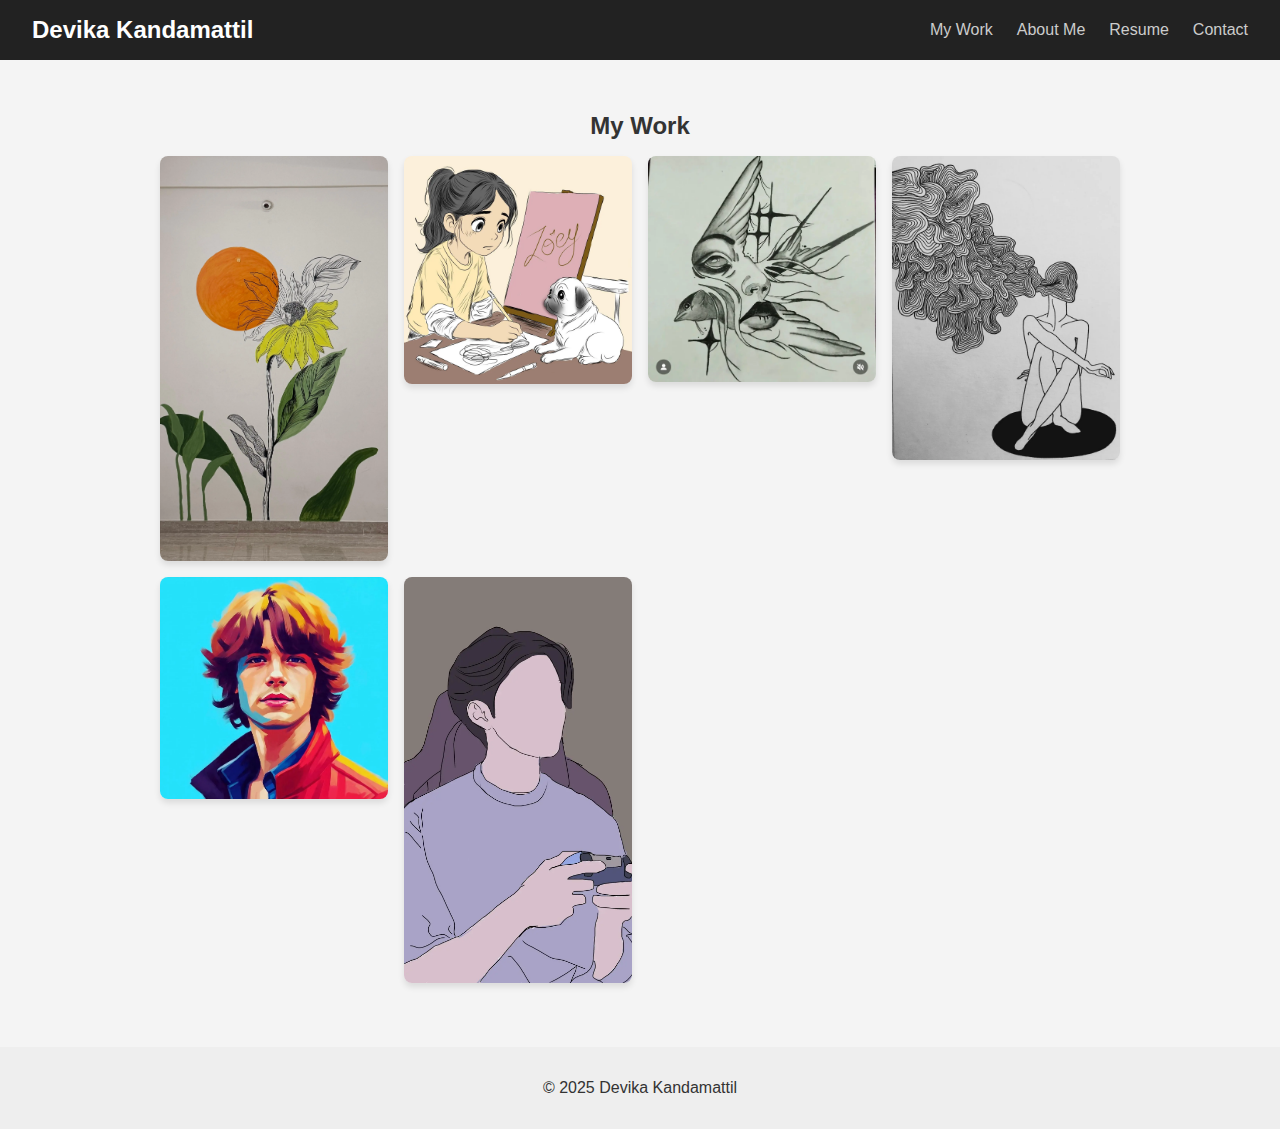
<file: index.html>
<!DOCTYPE html>
<html lang="en">
<head>
  <meta charset="UTF-8" />
  <meta name="viewport" content="width=device-width, initial-scale=1" />
  <title>Devika Kandamattil | Graphic Designer</title>
  <link rel="stylesheet" href="style.css" />
</head>
<body>

  <nav class="navbar">
    <div class="container">
      <h1 class="logo">Devika Kandamattil</h1>
      <ul class="nav-links">
        <li><a href="index.html">My Work</a></li>
        <li><a href="about.html">About Me</a></li>
        <li><a href="resume.html">Resume</a></li>
        <li><a href="contact.html">Contact</a></li>
      </ul>
    </div>
  </nav>

  <section id="works" class="gallery">
    <h2>My Work</h2>
    <div class="gallery-grid">
      <img src="images/project1.webp" alt="Work 1" />
      <img src="images/project2.webp" alt="Work 2" />
      <img src="images/project3.webp" alt="Work 3" />
      <img src="images/project4.webp" alt="Work 4" />
      <img src="images/project5.webp" alt="Work 5" />
      <img src="images/project6.webp" alt="Work 6" />
    </div>
  </section>

  <footer>
    <p>© 2025 Devika Kandamattil</p>
  </footer>

</body>
</html>
</file>
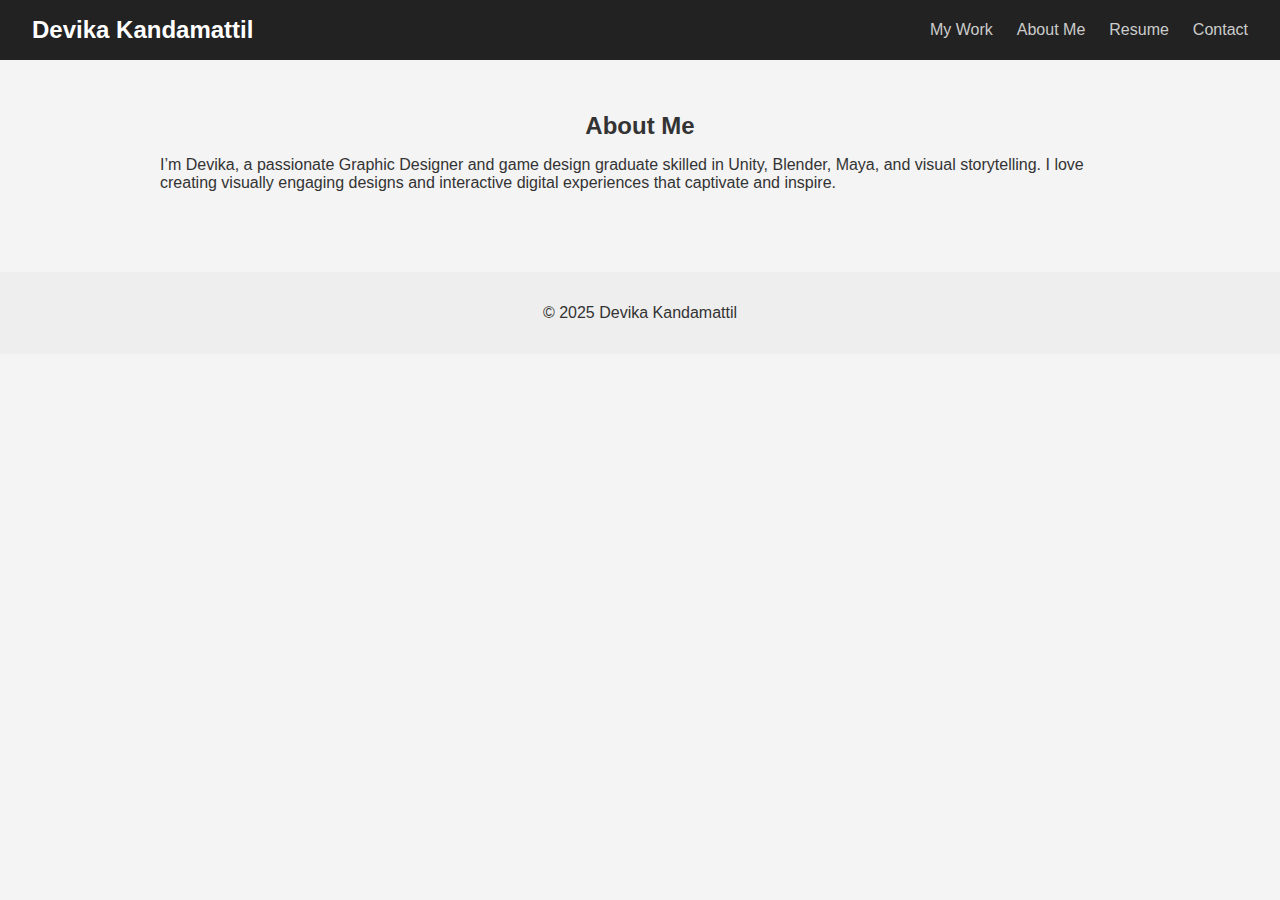
<file: about.html>
<!DOCTYPE html>
<html lang="en">
<head>
  <meta charset="UTF-8" />
  <meta name="viewport" content="width=device-width, initial-scale=1" />
  <title>About Devika</title>
  <link rel="stylesheet" href="style.css" />
</head>
<body>

  <nav class="navbar">
    <div class="container">
      <h1 class="logo">Devika Kandamattil</h1>
      <ul class="nav-links">
        <li><a href="index.html">My Work</a></li>
        <li><a href="about.html">About Me</a></li>
        <li><a href="resume.html">Resume</a></li>
        <li><a href="contact.html">Contact</a></li>
      </ul>
    </div>
  </nav>

  <section id="about">
    <h2>About Me</h2>
    <p>
      I’m Devika, a passionate Graphic Designer and game design graduate skilled in Unity, Blender, Maya, and visual storytelling.
      I love creating visually engaging designs and interactive digital experiences that captivate and inspire.
    </p>
  </section>

  <footer>
    <p>© 2025 Devika Kandamattil</p>
  </footer>

</body>
</html>
</file>
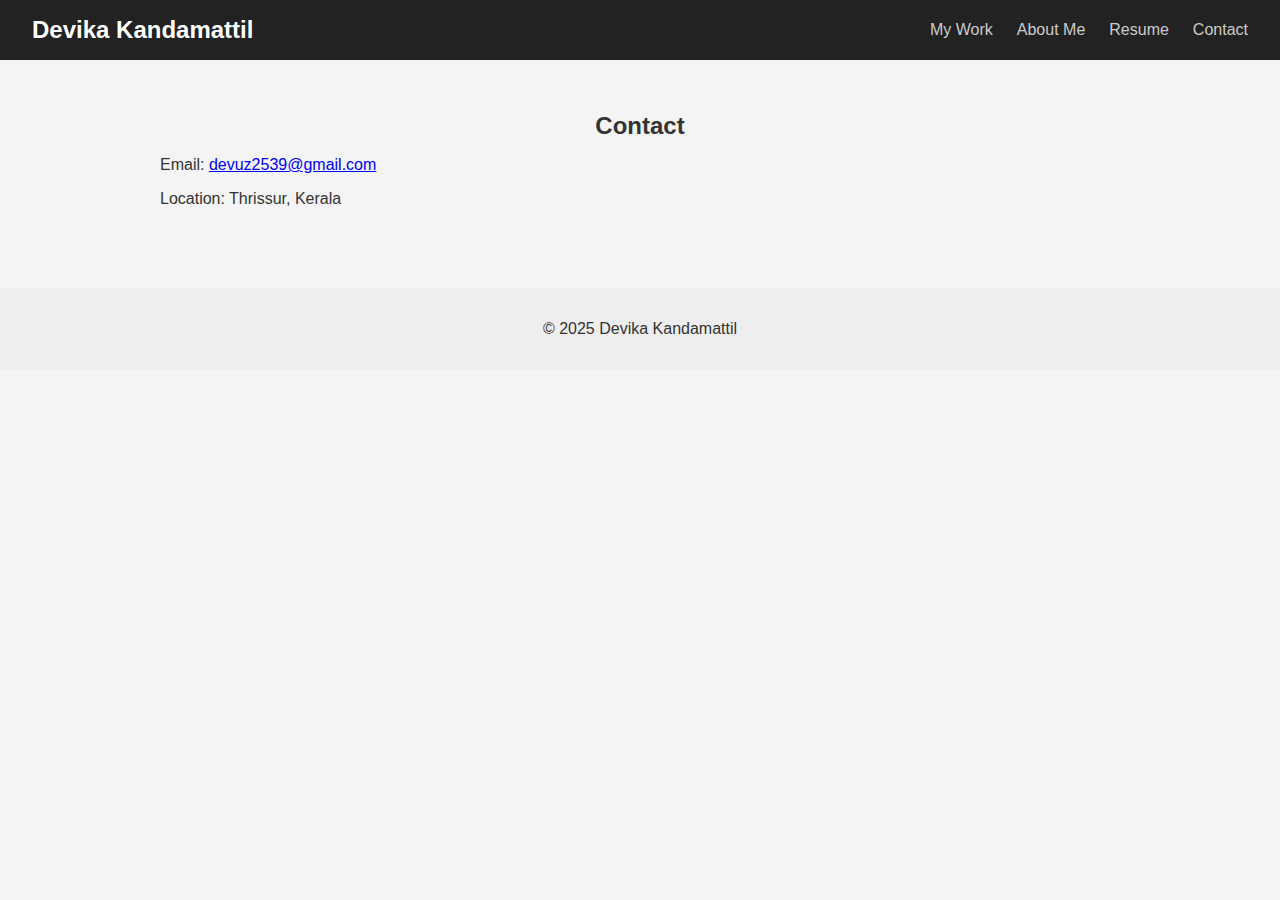
<file: contact.html>
<!DOCTYPE html>
<html lang="en">
<head>
  <meta charset="UTF-8" />
  <meta name="viewport" content="width=device-width, initial-scale=1" />
  <title>Contact - Devika</title>
  <link rel="stylesheet" href="style.css" />
</head>
<body>

  <nav class="navbar">
    <div class="container">
      <h1 class="logo">Devika Kandamattil</h1>
      <ul class="nav-links">
        <li><a href="index.html">My Work</a></li>
        <li><a href="about.html">About Me</a></li>
        <li><a href="resume.html">Resume</a></li>
        <li><a href="contact.html">Contact</a></li>
      </ul>
    </div>
  </nav>

  <section id="contact">
    <h2>Contact</h2>
    <p>Email: <a href="mailto:devuz2539@gmail.com">devuz2539@gmail.com</a></p>
    <p>Location: Thrissur, Kerala</p>
  </section>

  <footer>
    <p>© 2025 Devika Kandamattil</p>
  </footer>

</body>
</html>
</file>
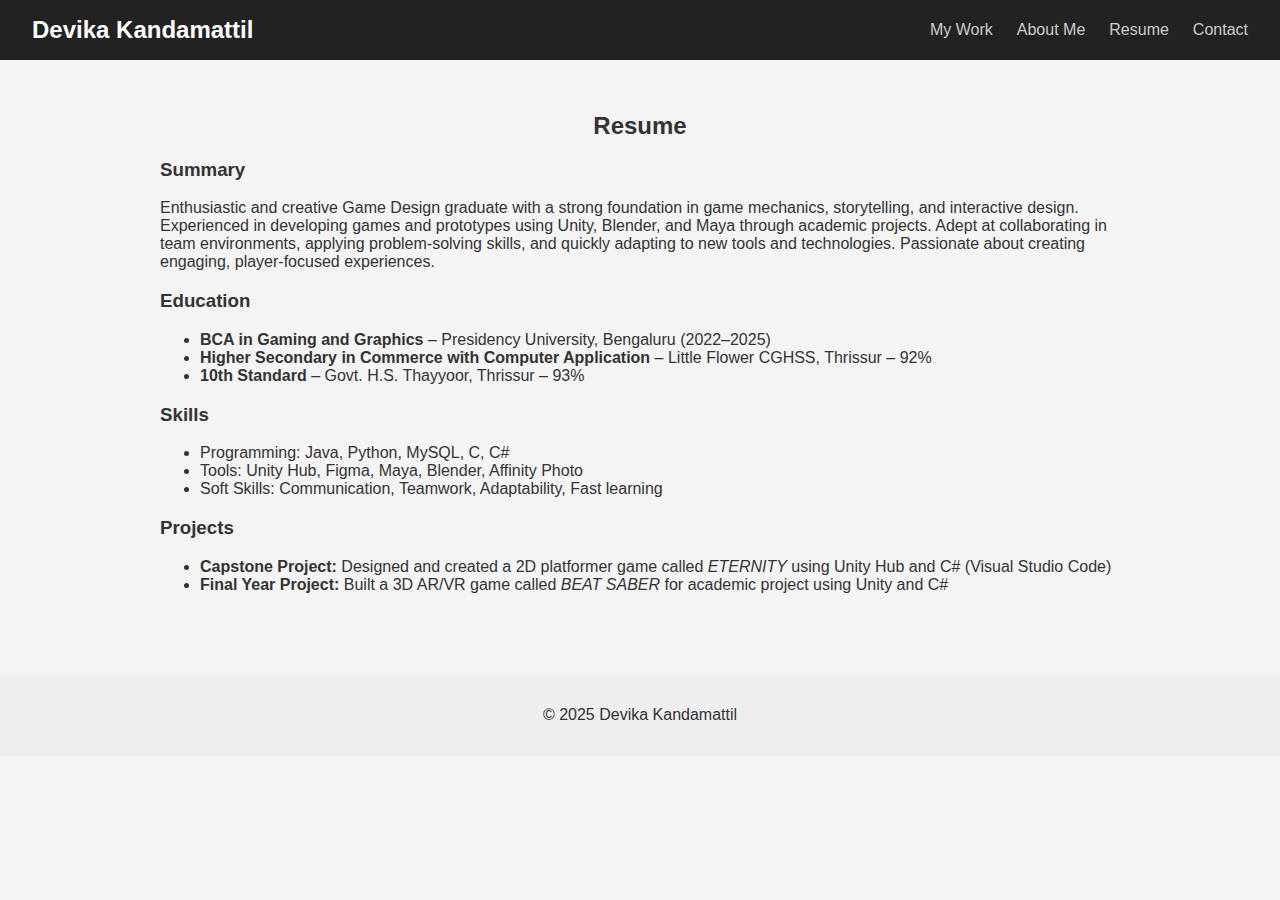
<file: resume.html>
<!DOCTYPE html>
<html lang="en">
<head>
  <meta charset="UTF-8" />
  <meta name="viewport" content="width=device-width, initial-scale=1" />
  <title>Resume - Devika</title>
  <link rel="stylesheet" href="style.css" />
</head>
<body>

  <nav class="navbar">
    <div class="container">
      <h1 class="logo">Devika Kandamattil</h1>
      <ul class="nav-links">
        <li><a href="index.html">My Work</a></li>
        <li><a href="about.html">About Me</a></li>
        <li><a href="resume.html">Resume</a></li>
        <li><a href="contact.html">Contact</a></li>
      </ul>
    </div>
  </nav>

  <section id="resume">
    <h2>Resume</h2>
    

    <h3>Summary</h3>
    <p>
      Enthusiastic and creative Game Design graduate with a strong foundation in game mechanics, storytelling, and interactive design.
      Experienced in developing games and prototypes using Unity, Blender, and Maya through academic projects.
      Adept at collaborating in team environments, applying problem-solving skills, and quickly adapting to new tools and technologies.
      Passionate about creating engaging, player-focused experiences.
    </p>

    <h3>Education</h3>
    <ul>
      <li><strong>BCA in Gaming and Graphics</strong> – Presidency University, Bengaluru (2022–2025)</li>
      <li><strong>Higher Secondary in Commerce with Computer Application</strong> – Little Flower CGHSS, Thrissur – 92%</li>
      <li><strong>10th Standard</strong> – Govt. H.S. Thayyoor, Thrissur – 93%</li>
    </ul>

    <h3>Skills</h3>
    <ul>
      <li>Programming: Java, Python, MySQL, C, C#</li>
      <li>Tools: Unity Hub, Figma, Maya, Blender, Affinity Photo</li>
      <li>Soft Skills: Communication, Teamwork, Adaptability, Fast learning</li>
    </ul>

    <h3>Projects</h3>
    <ul>
      <li><strong>Capstone Project:</strong> Designed and created a 2D platformer game called <em>ETERNITY</em> using Unity Hub and C# (Visual Studio Code)</li>
      <li><strong>Final Year Project:</strong> Built a 3D AR/VR game called <em>BEAT SABER</em> for academic project using Unity and C#</li>
    </ul>
  </section>

  <footer>
    <p>© 2025 Devika Kandamattil</p>
  </footer>

</body>
</html>
</file>
<file: style.css>
body {
  margin: 0;
  font-family: 'Segoe UI', sans-serif;
  background: #f4f4f4;
  color: #333;
}

.navbar {
  background: #222;
  color: white;
  padding: 1rem 2rem;
}

.navbar .container {
  display: flex;
  justify-content: space-between;
  align-items: center;
}

.logo {
  margin: 0;
  font-size: 1.5rem;
}

.nav-links {
  list-style: none;
  display: flex;
  gap: 1.5rem;
  margin: 0;
}

.nav-links li {
  display: inline;
}

.nav-links a {
  color: #ccc;
  text-decoration: none;
  font-weight: 500;
}

.nav-links a:hover {
  color: #fff;
}

section {
  padding: 2rem;
  max-width: 960px;
  margin: auto;
}

h2 {
  text-align: center;
  margin-bottom: 1rem;
}

.gallery-grid {
  display: grid;
  grid-template-columns: repeat(auto-fill, minmax(200px, 1fr));
  gap: 1rem;
}

.gallery-grid img {
  width: 100%;
  border-radius: 8px;
  box-shadow: 0 4px 6px rgba(0,0,0,0.1);
  transition: transform 0.3s ease, box-shadow 0.3s ease;
}

.gallery-grid img:hover {
  transform: scale(1.05);
  box-shadow: 0 8px 16px rgba(0,0,0,0.2);
}

footer {
  text-align: center;
  padding: 1rem;
  background: #eee;
  margin-top: 2rem;
}
</file>
